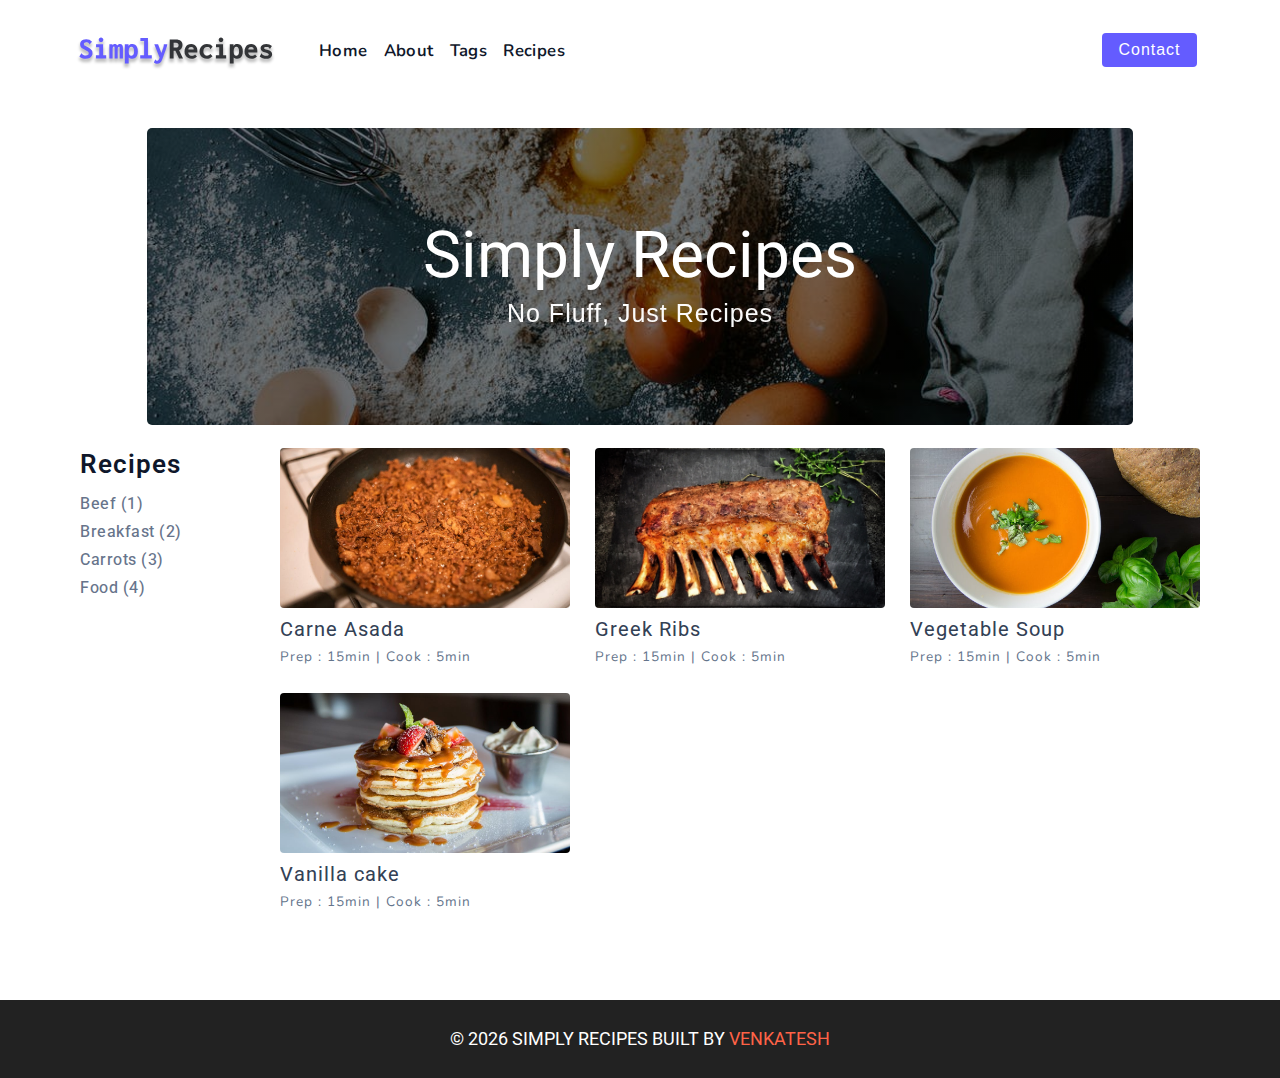
<file: index.html>
<!doctype html>
<html lang="en">
  <head>
    <meta charset="UTF-8" />
    <meta name="viewport" content="width=device-width, initial-scale=1.0" />
    <title>Simply Recipes</title>
    <link rel="icon" href="starter/assets/favicon.ico" />
    <link rel="stylesheet" href="style.css" />
    <link
      rel="stylesheet"
      href="https://cdnjs.cloudflare.com/ajax/libs/font-awesome/6.5.1/css/all.min.css"
    />
    <link rel="preconnect" href="https://fonts.googleapis.com" />
    <link rel="preconnect" href="https://fonts.gstatic.com" crossorigin />
    <link
      href="https://fonts.googleapis.com/css2?family=Nunito:ital,wght@0,200..1000;1,200..1000&display=swap"
      rel="stylesheet"
    />
    <link rel="preconnect" href="https://fonts.googleapis.com" />
    <link rel="preconnect" href="https://fonts.gstatic.com" crossorigin />
    <link
      href="https://fonts.googleapis.com/css2?family=Nunito:ital,wght@0,200..1000;1,200..1000&family=Roboto+Condensed:ital,wght@0,100..900;1,100..900&family=Roboto:ital,wght@0,100..900;1,100..900&display=swap"
      rel="stylesheet"
    />
  </head>
  <body>
    <section>
      <div class="Navbar">
        <div class="content">
          <div class="nav-left">
            <a href="index.html">
              <img
                class="logo"
                src="starter/assets/logo.svg"
                alt="Simply Recipes Logo"
              />
            </a>
          </div>
          <div class="nav-mid">
            <ul class="ul">
              <li><a href="#">Home</a></li>
              <li><a href="about.html">About</a></li>
              <li><a href="tags.html">Tags</a></li>
              <li><a href="recipes.html">Recipes</a></li>
            </ul>
          </div>
          <div class="nav-right">
            <button class="nav-btn">Contact</button>
            <div class="nav-menu-icon">
              <i class="fa-solid fa-bars"></i>
            </div>
          </div>
        </div>
      </div>
    </section>
    <section>
      <div class="banner">
        <div class="banner-content">
          <div class="main-page-banner">
            <div class="heading">Simply Recipes</div>
            <div class="sub-heading">No Fluff, Just Recipes</div>
          </div>
        </div>
      </div>
      <div class="Main-Images">
        <div class="Main-left">
          <div class="tags-list">
            <h4 class="main-h4">Recipes</h4>
            <a href="recipes.html">Beef (1)</a>
            <a href="recipes.html">Breakfast (2)</a>
            <a href="recipes.html">Carrots (3)</a>
            <a href="recipes.html">Food (4)</a>
          </div>
        </div>

        <div class="Main-right">
          <div class="cards">
            <div id="Img-Card">
              <div id="Img-Contianer">
                <img
                  src="starter/assets/recipes/recipe-1.jpeg"
                  alt="Carne Asada"
                />
              </div>
              <p id="title">Carne Asada</p>
              <p id="Description">Prep : 15min | Cook : 5min</p>
            </div>

            <div id="Img-Card">
              <div id="Img-Contianer">
                <img
                  src="starter/assets/recipes/recipe-2.jpeg"
                  alt="Carne Asada"
                />
              </div>
              <p id="title">Greek Ribs</p>
              <p id="Description">Prep : 15min | Cook : 5min</p>
            </div>

            <div id="Img-Card">
              <div id="Img-Contianer">
                <img
                  src="starter/assets/recipes/recipe-3.jpeg"
                  alt="Carne Asada"
                />
              </div>
              <p id="title">Vegetable Soup</p>
              <p id="Description">Prep : 15min | Cook : 5min</p>
            </div>

            <div id="Img-Card">
              <div id="Img-Contianer">
                <img
                  src="starter/assets/recipes/recipe-4.jpeg"
                  alt="Carne Asada"
                />
              </div>
              <p id="title">Vanilla cake</p>
              <p id="Description">Prep : 15min | Cook : 5min</p>
            </div>
          </div>
        </div>
      </div>
    </section>
    <div class="footer">
      <div class="footer-content">
        <p>© 2026 Simply Recipes Built by <span>Venkatesh</span></p>
      </div>
    </div>
  </body>
</html>
</file>
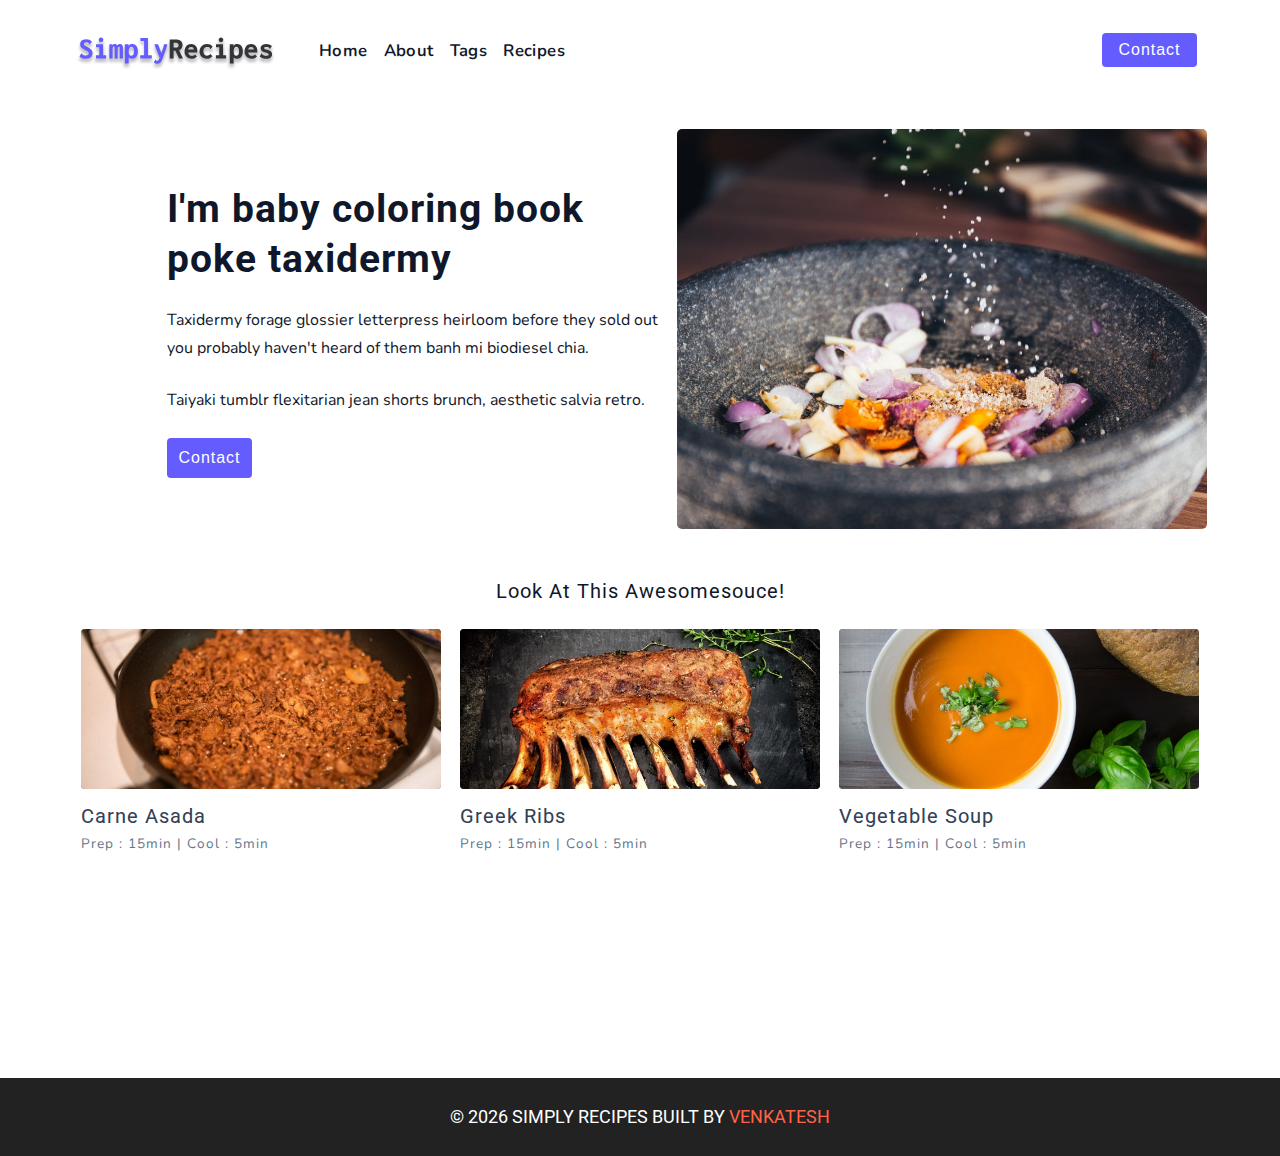
<file: about.html>
<!DOCTYPE html>
<html lang="en">
<head>
    <meta charset="UTF-8">
    <meta name="viewport" content="width=device-width, initial-scale=1.0">
    <title>Simply Recipes</title>
    <link rel="icon" href="starter/assets/favicon.ico">
    <link rel="stylesheet" href="style.css">
<link rel="stylesheet" href="https://cdnjs.cloudflare.com/ajax/libs/font-awesome/6.5.1/css/all.min.css">
<link rel="preconnect" href="https://fonts.googleapis.com"> 
<link rel="preconnect" href="https://fonts.gstatic.com" crossorigin>
<link href="https://fonts.googleapis.com/css3?family=Nunito:ital,wght@0,200..1000;1,200..1000&display=swap" rel="stylesheet">
<link rel="preconnect" href="https://fonts.googleapis.com">
<link rel="preconnect" href="https://fonts.gstatic.com" crossorigin>
<link href="https://fonts.googleapis.com/css3?family=Nunito:ital,wght@0,200..1000;1,200..1000&family=Roboto:ital,wght@0,100..900;1,100..900&display=swap" rel="stylesheet">
<body>
    <section>
    <div class="Navbar">
        <div class="content">
        <div class="nav-left">
            <a href="index.html">
            <img  class=" logo " src="starter/assets/logo.svg">
            </a>
        </div>
        <div class="nav-mid">
            <ul class="ul">
                <li><a  href="index.html">Home</a></li>
                <li><a  href="#">About</a></li>
                <li><a href="tags.html">Tags</a></li>
                <li><a href="recipes.html">Recipes</a></li>
            </ul>
        </div>
        <div class="nav-right">
            <button class="nav-btn">Contact</button> 
            <div class="nav-menu-icon">
            <i class="fa-solid fa-bars"></i>
            </div>
        </div>
    </div>
    </div>
    </section>
     <div class="about-main">
        <div class="about-left">
            <h2>I'm baby coloring book poke taxidermy</h2>
            <p>Taxidermy forage glossier letterpress heirloom before they sold out you probably haven't heard of them banh mi biodiesel chia.</p>
            <p>Taiyaki tumblr flexitarian jean shorts brunch, aesthetic salvia retro.</p>
            <button>Contact</button> 
        </div>
        <div class="about-right">
            <div class="about-img">
                <img src="starter/assets/about.jpeg">
                
            </div>
        </div>
     </div>
             <div class="about-menu-content">
            <h5 class="about-h5">Look At This Awesomesouce!</h5>

            <div class="about-cards">
            <div class="about-main-img">
                <img src="starter/assets/recipes/recipe-1.jpeg">
                <h5 class="title">Carne Asada</h5>
                <p class="description">Prep : 15min | Cool : 5min</p>

                
            </div>
            <div class="about-main-img">
                <img src="starter/assets/recipes/recipe-2.jpeg">
                <h5 class="title">Greek Ribs</h5>
                <p class="description">Prep : 15min | Cool : 5min</p>

                
            </div>
            <div class="about-main-img">
                <img src="starter/assets/recipes/recipe-3.jpeg">
                <h5 class="title">Vegetable Soup</h5>
                <p class="description">Prep : 15min | Cool : 5min</p>

                
            </div>
            </div>
        </div>
    <div class="footer">
        <div class="footer-content">
            <p>© 2026 Simply Recipes Built by <span>Venkatesh</span></p>
        </div>
    </div>
</body>
</html>
</file>
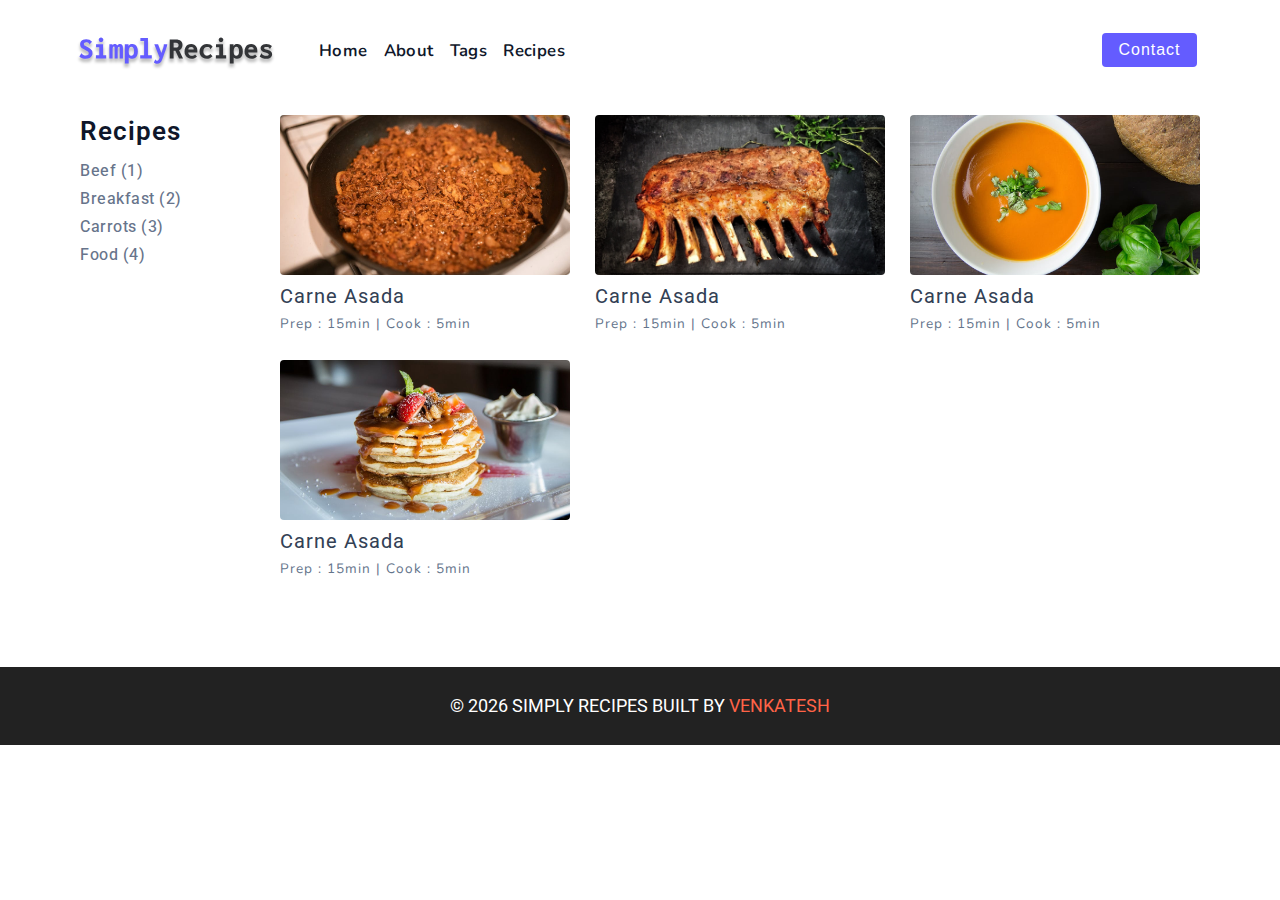
<file: recipes.html>
<!DOCTYPE html>
<html lang="en">
<head>
    <meta charset="UTF-8">
    <meta name="viewport" content="width=device-width, initial-scale=1.0">
    <title>Simply Recipes</title>
    <link rel="icon" href="starter/assets/favicon.ico">
    <link rel="stylesheet" href="style.css">
<link rel="stylesheet" href="https://cdnjs.cloudflare.com/ajax/libs/font-awesome/6.5.1/css/all.min.css">
<link rel="preconnect" href="https://fonts.googleapis.com"> 
<link rel="preconnect" href="https://fonts.gstatic.com" crossorigin>
<link href="https://fonts.googleapis.com/css3?family=Nunito:ital,wght@0,200..1000;1,200..1000&display=swap" rel="stylesheet">
<link rel="preconnect" href="https://fonts.googleapis.com">
<link rel="preconnect" href="https://fonts.gstatic.com" crossorigin>
<link href="https://fonts.googleapis.com/css3?family=Nunito:ital,wght@0,200..1000;1,200..1000&family=Roboto:ital,wght@0,100..900;1,100..900&display=swap" rel="stylesheet">
<body>
    <section>
    <div class="Navbar">
        <div class="content">
        <div class="nav-left">
            <a href="index.html">
            <img  class=" logo " src="starter/assets/logo.svg">
            </a>
        </div>
        <div class="nav-mid">
            <ul class="ul">
                <li><a  href="index.html">Home</a></li>
                <li><a  href="about.html">About</a></li>
                <li><a href="tags.html">Tags</a></li>
                <li><a href="#">Recipes</a></li>
            </ul>
        </div>
        <div class="nav-right">
            <button class="nav-btn">Contact</button> 
            <div class="nav-menu-icon">
            <i class="fa-solid fa-bars"></i>
            </div>
        </div>
    </div>

    </div>
    </section>
        <div class="Main-Images">
            <div class="Main-left">
                <div class="tags-list">
                    <h4 class="main-h4">Recipes</h4>
                    <a href="index.html">Beef (1)</a>
                    <a href="index.html">Breakfast (2)</a>
                    <a href="index.html">Carrots (3)</a>
                    <a href="index.html">Food (4)</a>
                </div> 
            </div>

            <div class="Main-right">
                <div class="cards">
                    <div id="Img-Card">
                        <div id="Img-Contianer">
                            <img src="starter/assets/recipes/recipe-1.jpeg" alt="Carne Asada">
                        </div>
                        <p id="title">Carne Asada</p>
                        <p id="Description">Prep : 15min | Cook : 5min</p>
                    </div>

                    <div id="Img-Card">
                        <div id="Img-Contianer">
                            <img src="starter/assets/recipes/recipe-2.jpeg" alt="Carne Asada">
                        </div>
                        <p id="title">Carne Asada</p>
                        <p id="Description">Prep : 15min | Cook : 5min</p>
                    </div>

                    <div id="Img-Card">
                        <div id="Img-Contianer">
                            <img src="starter/assets/recipes/recipe-3.jpeg" alt="Carne Asada">
                        </div>
                        <p id="title">Carne Asada</p>
                        <p id="Description">Prep : 15min | Cook : 5min</p>
                    </div>

                    <div id="Img-Card">
                        <div id="Img-Contianer">
                            <img src="starter/assets/recipes/recipe-4.jpeg" alt="Carne Asada">
                        </div>
                        <p id="title">Carne Asada</p>
                        <p id="Description">Prep : 15min | Cook : 5min</p>
                    </div>
                </div> 
            </div> 
        </div> 
       <div class="footer">
        <div class="footer-content">
            <p>© 2026 Simply Recipes Built by <span>Venkatesh</span></p>
        </div>
    </div>
</body>
</html>
</file>
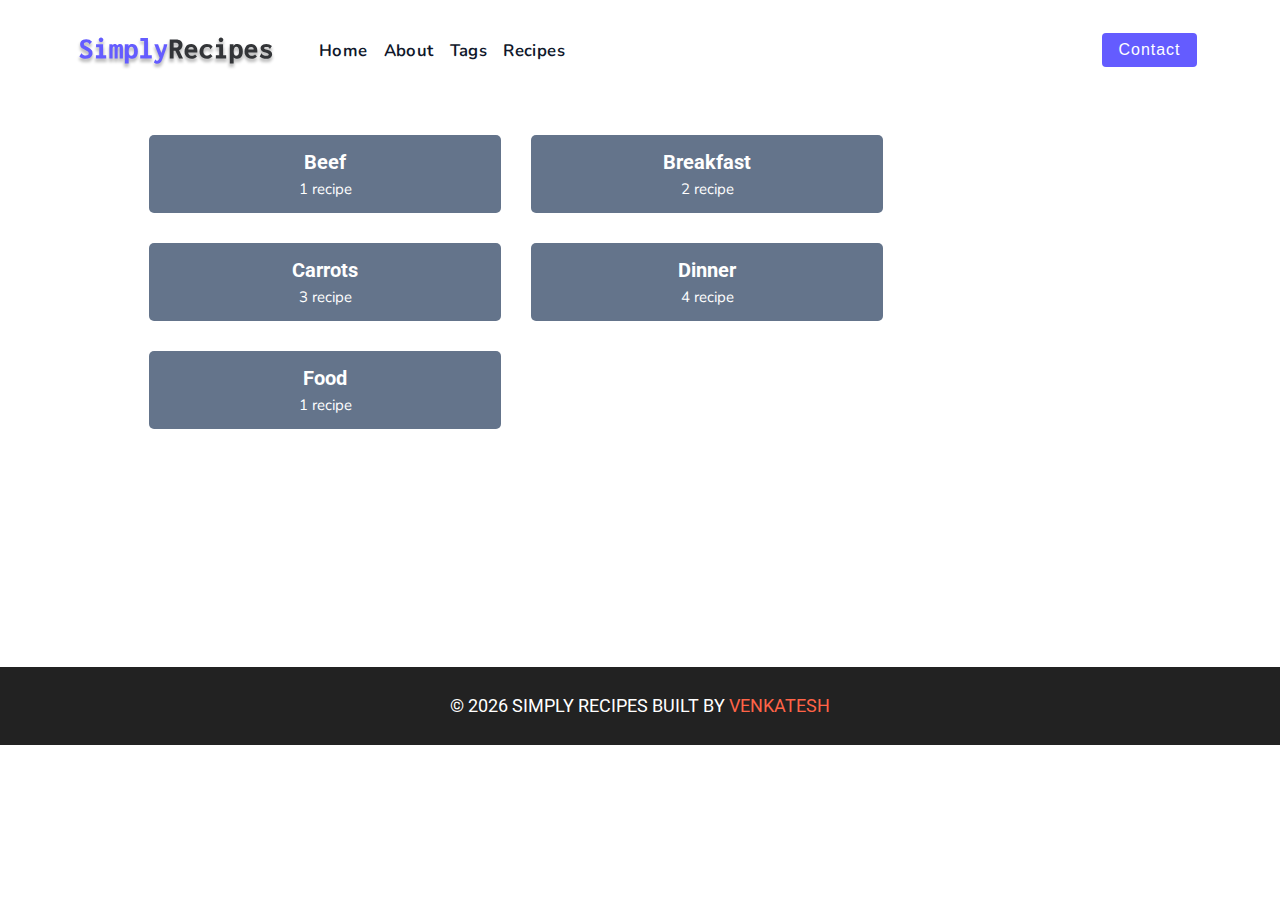
<file: tags.html>
<!doctype html>
<html lang="en">
  <head>
    <meta charset="UTF-8" />
    <meta name="viewport" content="width=device-width, initial-scale=1.0" />
    <title>Tags - Simply Recipes</title>
    <link rel="icon" href="starter/assets/favicon.ico" />
    <link rel="stylesheet" href="style.css" />
    <link
      rel="stylesheet"
      href="https://cdnjs.cloudflare.com/ajax/libs/font-awesome/6.5.1/css/all.min.css"
    />
    <link rel="preconnect" href="https://fonts.googleapis.com" />
    <link rel="preconnect" href="https://fonts.gstatic.com" crossorigin />
    <link
      href="https://fonts.googleapis.com/css2?family=Nunito:ital,wght@0,200..1000;1,200..1000&display=swap"
      rel="stylesheet"
    />
    <link rel="preconnect" href="https://fonts.googleapis.com" />
    <link rel="preconnect" href="https://fonts.gstatic.com" crossorigin />
    <link
      href="https://fonts.googleapis.com/css2?family=Nunito:ital,wght@0,200..1000;1,200..1000&family=Roboto+Condensed:ital,wght@0,100..900;1,100..900&family=Roboto:ital,wght@0,100..900;1,100..900&display=swap"
      rel="stylesheet"
    />
  </head>
  <body>
    <section>
      <div class="Navbar">
        <div class="content">
          <div class="nav-left">
            <a href="index.html">
              <img
                class="logo"
                src="starter/assets/logo.svg"
                alt="Simply Recipes Logo"
              />
            </a>
          </div>
          <div class="nav-mid">
            <ul class="ul">
              <li><a href="index.html">Home</a></li>
              <li><a href="about.html">About</a></li>
              <li><a href="tags.html">Tags</a></li>
              <li><a href="recipes.html">Recipes</a></li>
            </ul>
          </div>
          <div class="nav-right">
            <button class="nav-btn">Contact</button>
            <div class="nav-menu-icon">
              <i class="fa-solid fa-bars"></i>
            </div>
          </div>
        </div>
      </div>
    </section>
<div class="tags-page">
  <div class="tags-content">
    <div class="box-container">

      <div class="tags-box">
        <h3>Beef</h3>
        <a class="tags-a" href="">1 recipe</a>
      </div>

      <div class="tags-box">
        <h3>Breakfast</h3>
        <a class="tags-a" href="">2 recipe</a>
      </div>

      <div class="tags-box">
        <h3>Carrots</h3>
        <a class="tags-a" href="">3 recipe</a>
      </div>

      <div class="tags-box">
        <h3>Dinner</h3>
        <a class="tags-a" href="">4 recipe</a>
      </div>

      <div class="tags-box">
        <h3>Food</h3>
        <a class="tags-a" href="">1 recipe</a>
      </div>

    </div>
  </div>
</div>

    <div class="footer">
        <div class="footer-content">
            <p>© 2026 Simply Recipes Built by <span>Venkatesh</span></p>
        </div>
    </div>
  </body>
</html>
</file>
<file: style.css>
* body {
  margin: 0;
  padding: 0;
  font-family: Nunito, sans-serif;
}

section {
  display: block;
  width: 100%;
}

.content {
  display: flex;
  justify-content: center;
}

.Navbar {
  height: 95px;
  width: 100%;
  display: flex;
  align-items: center;
  justify-content: center;
  vertical-align: top;
}

.nav-left {
  height: 90px;
  width: 356px;
  display: flex;
  align-items: center;
  justify-content: flex-end;
  padding-right: 9px;
  padding-top: 16px;
}

.logo {
  height: auto;
  width: 200px;
}

.nav-mid {
  height: 90px;
  width: 650px;
  display: flex;
  align-items: center;
  justify-content: flex-start;
  padding-top: 11px;
}

.nav-mid ul {
  list-style: none;
  display: flex;
  align-items: center;
  gap: 16px;
  padding-left: 34px;
  font-size: 16.68px;
  color: #0f172a;
  letter-spacing: 0.4px;
  font-weight: 650;
  line-height: 1.3;
}

a {
  text-decoration: none;
  transition: background-color 1s ease-in-out;
  color: #0f172a;
}

a:hover {
  color: #645cff;
}

.nav-right {
  height: 90px;
  width: 400px;
  display: flex;
  align-items: center;
  justify-content: flex-start;
  padding-left: 25px;
  padding-top: 10px;
}

.nav-menu-icon {
  display: none;
}

.nav-btn {
  width: 95px;
  height: 34px;
  display: flex;
  align-items: center;
  justify-content: center;
  cursor: pointer;
  color: #ffffff;
  background-color: #645cff;
  border: transparent;
  border-radius: 0.25rem;
  font-size: 16px;
  letter-spacing: 1px;
  margin-left: 142px;
  font-weight: 500;
  transition: background-color 0.3s ease;
}

.nav-btn:hover {
  background-color: #3329f1;
  width: 95px;
  height: 34px;
}

@media (max-width: 990px) {
  .ul,
  li {
    display: none;
  }
  .nav-left,
  .logo {
    position: fixed;
    top: 30px;
    left: 39px;
  }
  .nav-btn {
    display: none;
  }
  .nav-menu-icon {
    width: 40px;
    height: 27px;
    display: flex;
    align-items: center;
    justify-content: center;
    cursor: pointer;
    color: #ffffff;
    background-color: #645cff;
    border: transparent;
    border-radius: 0.25rem;
    font-size: 20px;
    letter-spacing: 1px;
    margin-left: 127px;
    font-weight: 500;
    position: fixed;
    top: 35px;
    right: 10px;
    z-index: 100;
  }
}

@media (max-width: 310px) {
  .nav-menu-icon {
    position: fixed;
    top: 35px;
    right: 10px;
    z-index: 2000;
  }
}

/* Main-page */
.banner-content {
  width: 100%;
  display: flex;
  justify-content: center;
}

.banner {
  height: 300px;
  width: 100%;
  display: inline-block;
  align-items: center;
  justify-content: center;
  vertical-align: baseline;
  margin-top: 33px;
}

.main-page-banner {
  height: 297px;
  width: 77%;
  display: inline-block;
  background-color: bisque;
  display: flex;
  flex-direction: column;
  justify-content: center;
  align-items: center;
  border-radius: 5px;
  background-image:
    linear-gradient(rgba(0, 0, 0, 0.4), rgba(0, 0, 0, 0.4)),
    url(starter/assets/main.jpeg);
  background-position: center;
  background-size: cover;
}

.heading {
  color: #fff;
  font-size: 64px;
  font-family: Roboto, Arial, Helvetica, sans-serif;
  font-weight: 400;
  line-height: 1.3;
  display: inline-block;
  margin-top: -10px;
}

.sub-heading {
  color: #fff;
  font-size: 25px;
  font-weight: 400;
  line-height: 1.3;
  opacity: 0.98;
  letter-spacing: 1px;
  font-family: Arial, Helvetica, sans-serif;
}

.Main-Images {
  width: 100%;
  margin-top: 20px;
  display: flex;
  align-items: flex-start;
  justify-content: center;
  margin-bottom: 40px;
}

.Main-left {
  width: 200px;
  min-height: 512px;
}

.main-h4 {
  font-size: 26px;
  font-family: Roboto, Arial, Helvetica, sans-serif;
  color: #0f172a;
  margin-bottom: 8px;
  line-height: 1.3;
  margin-top: 0;
  font-weight: 600;
  letter-spacing: 1px;
}

.tags-list {
  display: flex;
  flex-direction: column;
  font-size: 16px;
  font-weight: 450;
  letter-spacing: 0.5px;
  line-height: 1.75;
  font-family: Roboto, Arial, Helvetica, sans-serif;
}

.tags-list a {
  color: #67748b;
}

.Main-right {
  flex: 1;
  max-width: 920px;
  overflow-x: hidden;
}

.cards {
  display: flex;
  flex-wrap: wrap;
  gap: 25px;
}

#Img-Card {
  height: 220px;
  width: 290px;
}

#Img-Contianer {
  width: 100%;
  height: 160px;
  display: flex;
}

#Img-Contianer img {
  width: 100%;
  height: 100%;
  border-radius: 4px;
  object-fit: cover;
  display: flex;
}

#title {
  color: #334155;
  font-size: 19.8px;
  font-family: Roboto;
  margin-top: 4px;
  line-height: 20px;
  cursor: pointer;
  font-weight: 410;
  letter-spacing: 1px;
  margin-top: 12px;
  margin-bottom: 2px;
}

#Description {
  color: rgb(100, 116, 139);
  cursor: pointer;
  font-family: Nunito, sans-serif;
  font-size: 13.6px;
  font-weight: 400;
  height: 13.6px;
  letter-spacing: 1px;
  line-height: 13.6px;
  margin-top: 10px;
}

.footer {
  width: 100%;
  min-height: 78px;
  background-color: #222222;
  display: flex;
  align-items: center;
  justify-content: center;
}

.footer-content {
  display: flex;
  text-align: center;
  align-items: center;
  justify-content: center;
}

.footer p,
.footer h1 {
  color: #ffffff;
  margin: 0;
  font-size: 18px;
  font-family: Roboto;
  font-weight: 400;
  text-transform: uppercase;
}
span {
  color: tomato;
}
/* About-html */
.about-main {
  width: 100%;
  height: 450px;
  display: flex;
}

.about-left {
  width: 42%;
  height: 413px;
  padding-left: 167px;
  padding-top: 57px;
}

h2 {
  font-size: 39px;
  margin-bottom: 22px;
  color: #0f172a;
  font-weight: 700;
  letter-spacing: 1px;
  line-height: 50px;
  width: 510px;
  font-family: Roboto, Arial, Helvetica, sans-serif;
}

p {
  font-size: 16px;
  font-weight: 400;
  font-family: Nunito, Arial, Helvetica, sans-serif;
  margin-bottom: 24px;
  color: #0f172a;
  line-height: 28px;
  width: 500px;
}

button {
  width: 85px;
  height: 40px;
  display: flex;
  align-items: center;
  justify-content: center;
  cursor: pointer;
  color: #ffffff;
  background-color: #645cff;
  border: transparent;
  border-radius: 0.25rem;
  font-size: 16px;
  letter-spacing: 1px;
  font-weight: 500;
  transition: background-color 0.3s ease;
}

button:hover {
  background-color: #3329f1;
  width: 85px;
  height: 40px;
}

.about-right {
  width: 50%;
  height: 470px;
}

.about-img {
  width: 530px;
  height: 400px;
  padding-top: 34px;
}

.about-img img {
  width: 100%;
  height: 100%;
  border-radius: 5px;
  object-fit: cover;
}

.about-menu-content {
  width: 100%;
  height: 500px;
}

.about-h5 {
  font-size: 20px;
  color: #0f172a;
  font-weight: 400;
  line-height: 26px;
  margin-bottom: 8px;
  letter-spacing: 1px;
  display: flex;
  justify-content: center;
  font-family: Roboto, Arial, Helvetica, sans-serif;
}

.about-cards {
  margin-top: 25px;
  margin-bottom: 0;
  display: flex;
  gap: 19px;
  justify-content: center;
}

.about-main-img {
  height: 160px;
  width: 360px;
  background-color: #64748b;
  border-radius: 4px;
}
.title{
  color: #334155;
  font-size: 19.8px;
  font-family: Roboto;
  margin-top: 4px;
  line-height: 20px;
  cursor: pointer;
  font-weight: 410;
  letter-spacing: 1px;
  margin-top: 12px;
  margin-bottom: 2px;
}
.description{
    color: rgb(100, 116, 139);
  cursor: pointer;
  font-family: Nunito, sans-serif;
  font-size: 13.6px;
  font-weight: 400;
  height: 13.6px;
  letter-spacing: 1px;
  line-height: 13.6px;
  margin-top: 10px;
}
.about-main-img img {
  width: 100%;
  height: 100%;
  object-fit: cover;
  border-radius: 4px;
}

/* Tags-Html */

.tags-page {
  width: 100%;
  height: 572px;
  display: flex;
  justify-content: center;
}
.tags-content {
  width: 76.7%;
  margin-top: 40px;
  height: 500px;
}
.box-container {
  display: flex;
  gap: 30px;
  flex-wrap: wrap;
}

.tags-box {
  width: 352px;
  height: 78px;
  background-color: #64748b;
  border-radius: 5px;
  display: flex;
  flex-direction: column;
  justify-content: center;
  align-items: center;
}
.tags-box:hover{
  background-color: #645cff;
  transition: 0.2s ease-in-out;
}

h3 {
  margin: 0;
  margin-bottom: 5px;
  font-size: 20px;
  font-weight: 700;
  font-family: Roboto;
  color: #ffffff;
}
.tags-a {
  font-size: 15px;
  color: #fff;
}
</file>
